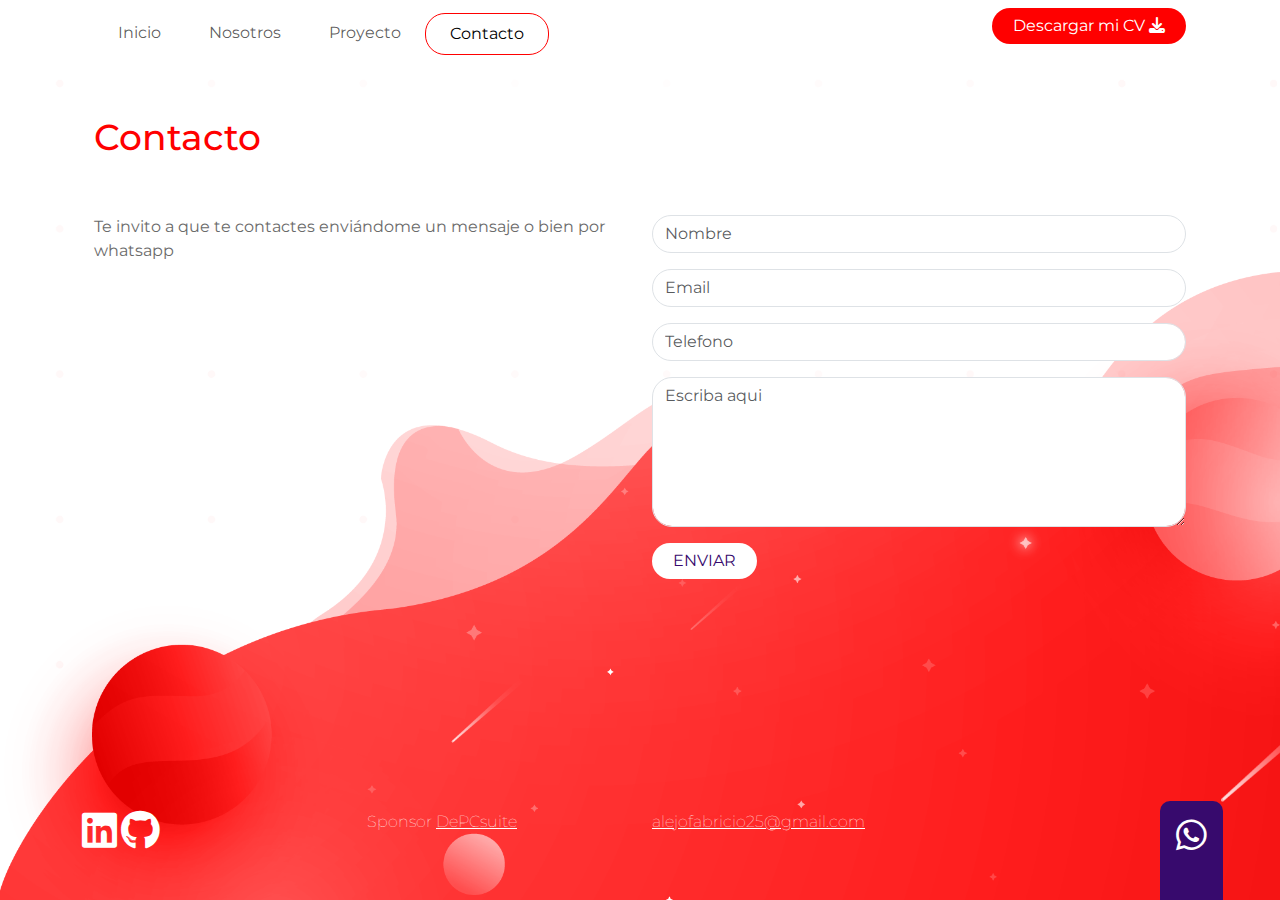
<file: contacto.html>
<!DOCTYPE html>
<html lang="es" class="h-100">

<head>
    <meta charset="UTF-8">
    <meta http-equiv="X-UA-Compatible" content="IE=edge">
    <meta name="viewport" content="width=device-width, initial-scale=1.0">
    <title>Contacto</title>
    <link rel="stylesheet" href="css/bootstrap/css/bootstrap.min.css">
    <script src="css/bootstrap/js/bootstrap.bundle.js"></script>
    <link rel="stylesheet" href="css/estilos.css">
    <link rel="stylesheet" href="css/fontawesome/css/all.min.css">
</head>

<body id="contacto" class="d-flex flex-column h-100">
    <header class="container">
        <nav class="navbar navbar-expand-md ">
            <div class="container-fluid">
                <button class="navbar-toggler" type="button" data-bs-toggle="collapse" data-bs-target="#navbarCollapse"
                    aria-controls="navbarCollapse" aria-expanded="false" aria-label="Toggle navigation">
                    <span class="navbar-toggler-icon"></span>
                </button>
                <div class="collapse navbar-collapse" id="navbarCollapse">
                    <ul class="navbar-nav me-auto mb-2 mb-md-0">
                        <li class="nav-item">
                            <a class="nav-link px-4" href="index.html">Inicio</a>
                        </li>
                        <li class="nav-item">
                            <a class="nav-link px-4" href="sobre-mi.html">Nosotros</a>
                        </li>
                        <li class="nav-item">
                            <a class="nav-link px-4" href="proyectos.html">Proyecto</a>
                        </li>
                        <li class="nav-item">
                            <a class="nav-link active px-4" href="contacto.html">Contacto</a>
                        </li>
                    </ul>
                    <ul class="nav-item">
                        <a class="btn btn-rojo" href="">Descargar mi CV <i class="fa-solid fa-download"></i> </a>
                    </ul>

                </div>
            </div>
        </nav>

        <div class="container">
            <div class="row">
                <div class="col-12 col-sm-6 py-5">
                    <h1>Contacto</h1>
                </div>
                <div class="container">
                    <div class="row">
                        <div class="col-12 col-sm-6">
                            <p>Te invito a que te contactes enviándome un mensaje o bien por whatsapp</p>
                        </div>
                        <div class="col-12 col-sm-6">
                            <form action="" method="POST">
                                <div class="pb-3">
                                    <input type="text" name="txtNombre" id="txtNombre" placeholder="Nombre"
                                        class="form-control">
                                </div>

                                <div class="pb-3">

                                    <input type="email" name="txtCorreo" id="txtCorreo" placeholder="Email"
                                        class="form-control">
                                </div>
                                <div class="pb-3">

                                    <input type="tel" name="txtTelefono" id="txtTelefono" placeholder="Telefono"
                                        class="form-control">
                                </div>
                                <div class="pb-3">

                                    <textarea name="txtArea" id="txtArea" required placeholder="Escriba aqui"
                                        class="form-control"></textarea>
                                </div>
                                <div class="pb-3">
                                    <button class="btn btn-blanco">ENVIAR</button>

                                </div>

                            </form>

                        </div>

                    </div>
                    
                </div>
    </header>

    <footer class="container mt-auto py-5">
        <div class="row">
            <div class="col-12 col-sm-3">
                <a href="https://www.linkedin.com" title="Visita mi Linkedin" target="_blank">
                    <i class="fa-brands fa-linkedin"></i></a>
                   <a href="https://github.com" title="Visita mi github" target="_blank"> <i class="fa-brands fa-github"></i></a>

            </div>


            <div class="col-12 col-sm-3">Sponsor
                <a href="https://depcsuite.com/?v=d72a48a8ebd2">DePCsuite</a>
            </div>

            <div class="col-12 col-sm-3"> <a href="mailto:alejofabricio25@gmail.com"> alejofabricio25@gmail.com</a>
            </div>

            <div class="col-12 col-sm-3"></div>

                <a href=""><i class="fa-brands fa-whatsapp px-3 pt-3 pb-5"></i></a>

        </div>


    </footer>


</body>

</html>
</file>
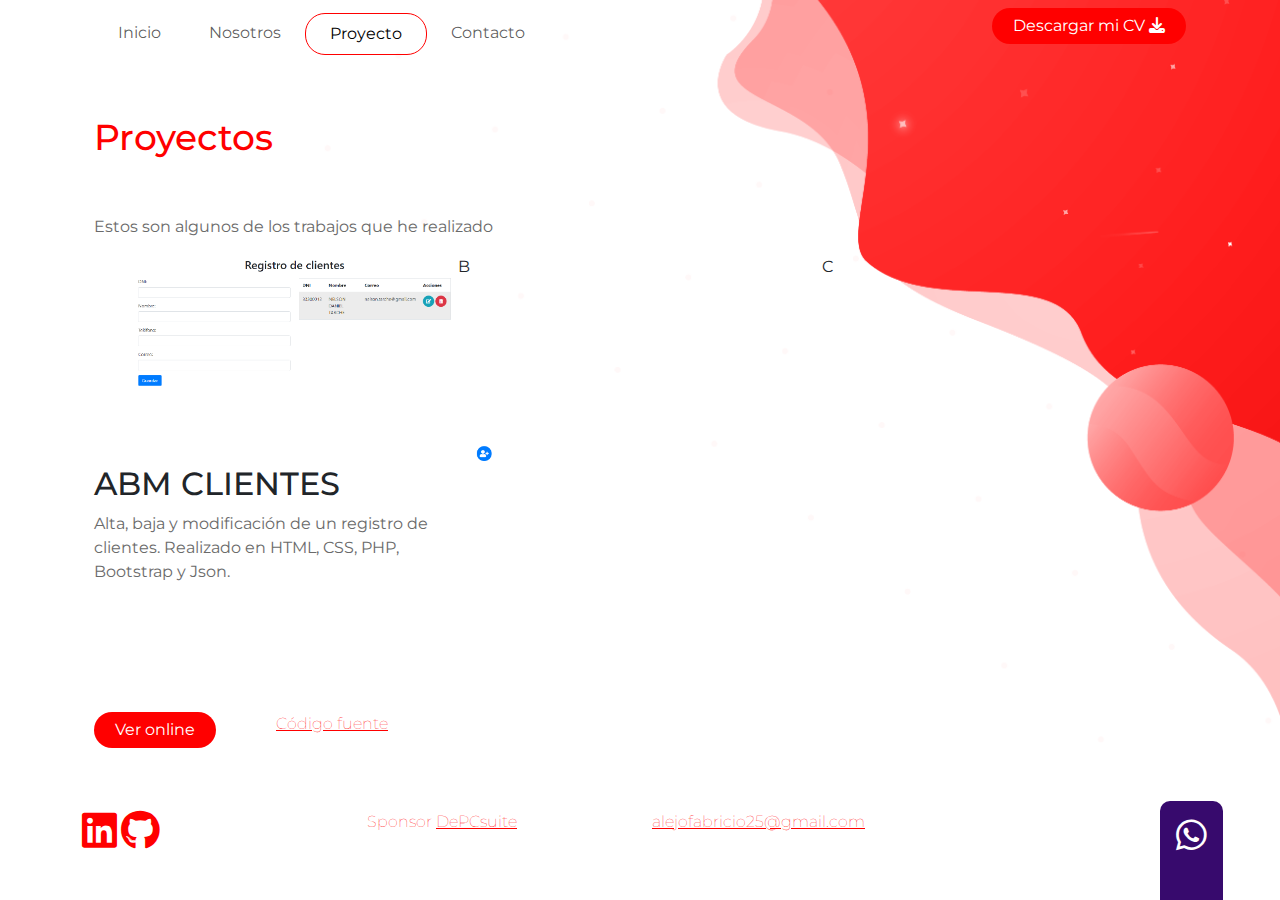
<file: proyectos.html>
<!DOCTYPE html>
<html lang="es" class="h-100">

<head>
    <meta charset="UTF-8">
    <meta http-equiv="X-UA-Compatible" content="IE=edge">
    <meta name="viewport" content="width=device-width, initial-scale=1.0">
    <title>Proyectos</title>
    <link rel="stylesheet" href="css/bootstrap/css/bootstrap.min.css">
    <script src="css/bootstrap/js/bootstrap.bundle.js"></script>
    <link rel="stylesheet" href="css/estilos.css">
    <link rel="stylesheet" href="css/fontawesome/css/all.min.css">
</head>

<body id="proyectos" class="d-flex flex-column h-100">
    <header class="container">
        <nav class="navbar navbar-expand-md ">
            <div class="container-fluid">
                <button class="navbar-toggler" type="button" data-bs-toggle="collapse" data-bs-target="#navbarCollapse"
                    aria-controls="navbarCollapse" aria-expanded="false" aria-label="Toggle navigation">
                    <span class="navbar-toggler-icon"></span>
                </button>
                <div class="collapse navbar-collapse" id="navbarCollapse">
                    <ul class="navbar-nav me-auto mb-2 mb-md-0">
                        <li class="nav-item">
                            <a class="nav-link px-4" href="index.html">Inicio</a>
                        </li>
                        <li class="nav-item">
                            <a class="nav-link px-4" href="sobre-mi.html">Nosotros</a>
                        </li>
                        <li class="nav-item">
                            <a class="nav-link active px-4" href="proyectos.html">Proyecto</a>
                        </li>
                        <li class="nav-item">
                            <a class="nav-link  px-4" href="contacto.html">Contacto</a>
                        </li>
                    </ul>
                    <ul class="nav-item">
                        <a class="btn btn-rojo" href="">Descargar mi CV <i class="fa-solid fa-download"></i> </a>
                    </ul>

                </div>
            </div>
        </nav>

        <div class="container">
            <div class="row">
                <div class="col-12 col-sm-6 py-5">
                    <h1>Proyectos</h1>
                </div>
                <div class="container">
                    <div class="row">
                        <div class="col-12 col-sm-6">
                            <p>Estos son algunos de los trabajos que he realizado</p>
                        </div>

                        <div class="row">
                            <div class="col-12 col-sm-4">
                                <img src="images/abmclientes.png" alt="abmclientes">

                                <div>
                                    <h2>
                                        ABM CLIENTES
                                    </h2>

                                    <div class="textos">
                                        <p>Alta, baja y modificación de un registro de clientes. Realizado en HTML, CSS,
                                            PHP, Bootstrap y Json.
                                        </p>
                                    </div>

                                     <div class="row"> 
                                    <div class="col-6">
                                        <button class="btn btn-rojo">Ver online</button>
                                    </div>

                                    <div class="col-6 codigo-fuente">
                                        <a href="" alt="Código fuente">Código fuente</a>
    
                                    </div>

                                    </div>  

                                </div>
                            </div>

                            <div class="col-12 col-sm-4">B</div>

                            <div class="col-12 col-sm-4">C</div>


                        </div>



                    </div>



    </header>

    <footer class="container mt-auto py-5">
        <div class="row">
            <div class="col-12 col-sm-3 git-link">
                <a href="https://www.linkedin.com" title="Visita mi Linkedin" target="_blank">
                    <i class="fa-brands fa-linkedin"></i></a>
                <a href="https://github.com" title="Visita mi github" target="_blank"> <i
                        class="fa-brands fa-github"></i></a>

            </div>


            <div class="col-12 col-sm-3 git-link">
                <p>Sponsor
                    <a href="https://depcsuite.com/?v=d72a48a8ebd2">DePCsuite</a>
                </p>
            </div>

            <div class="col-12 col-sm-3 git-link"> <a href="mailto:alejofabricio25@gmail.com">
                    alejofabricio25@gmail.com</a>
            </div>

            <div class="col-12 col-sm-3"></div>

            <a href=""><i class="fa-brands fa-whatsapp px-3 pt-3 pb-5"></i></a>

        </div>


    </footer>


</body>

</html>
</file>
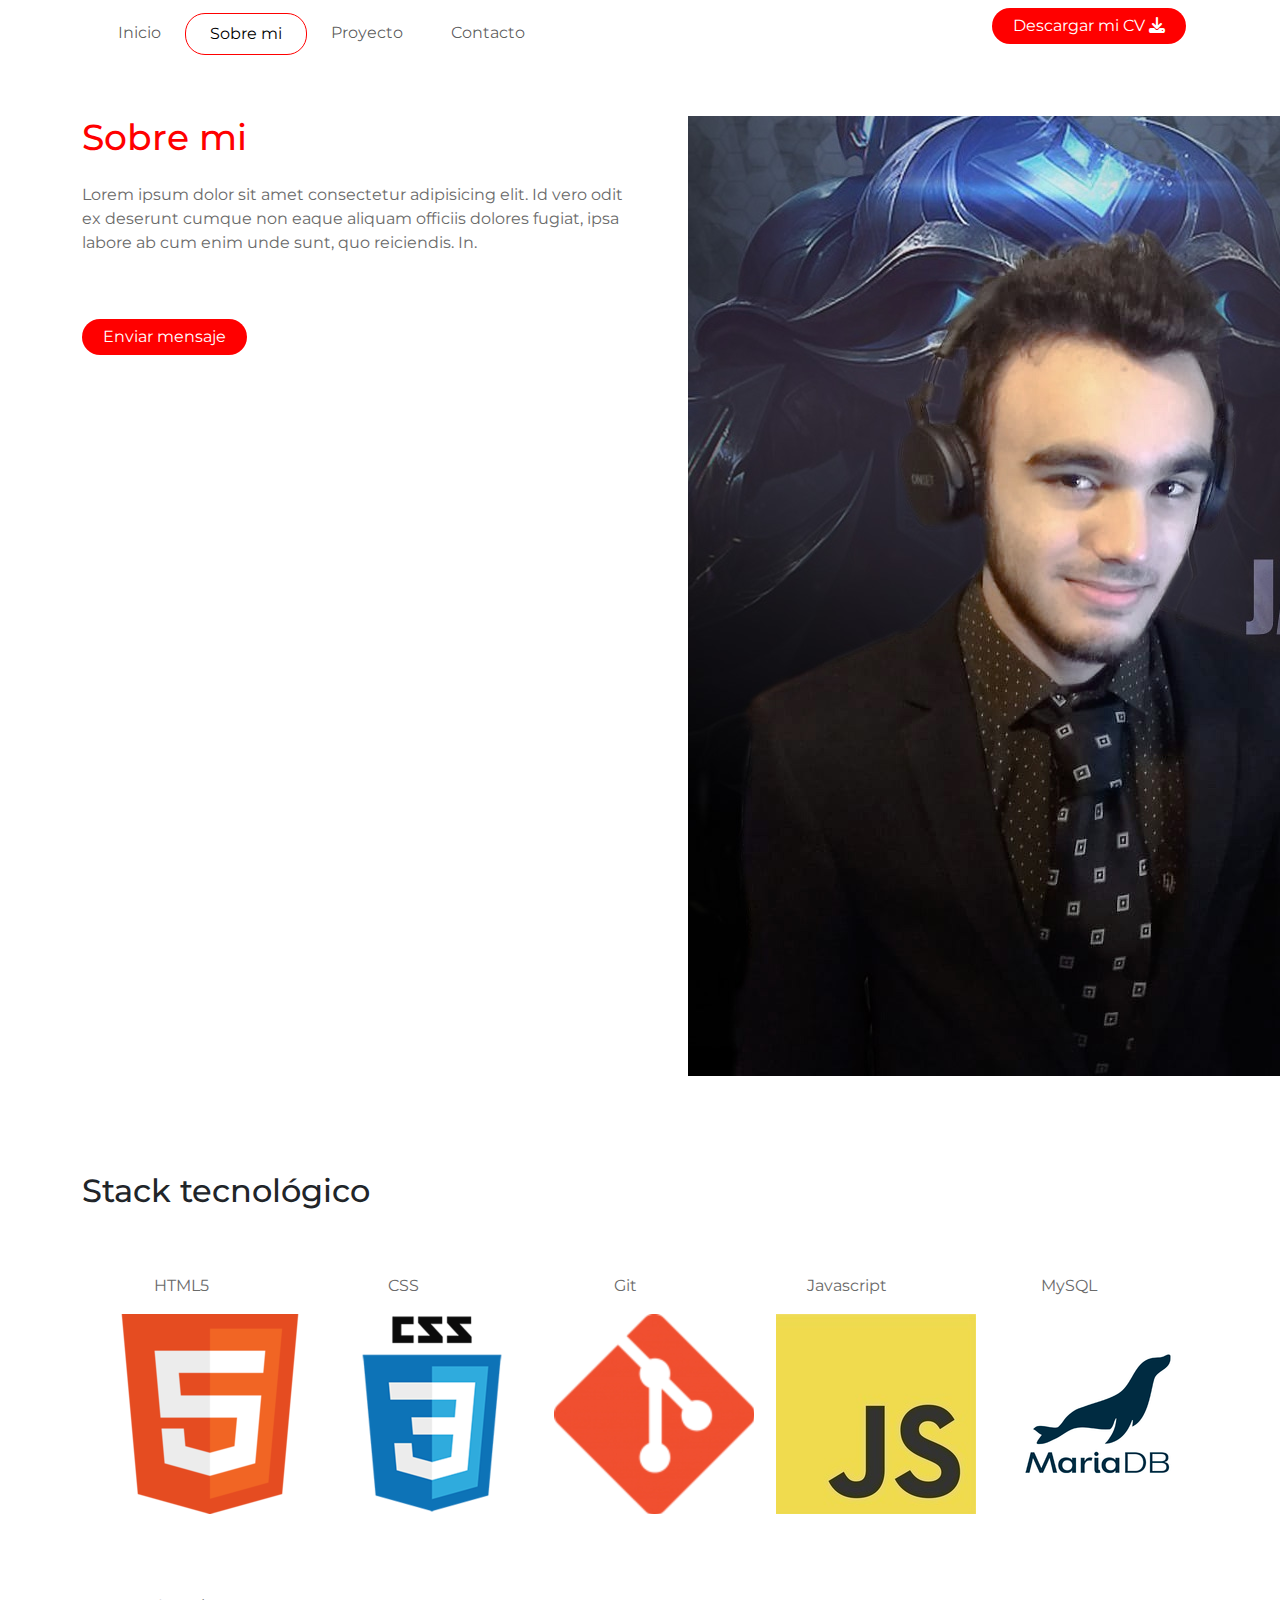
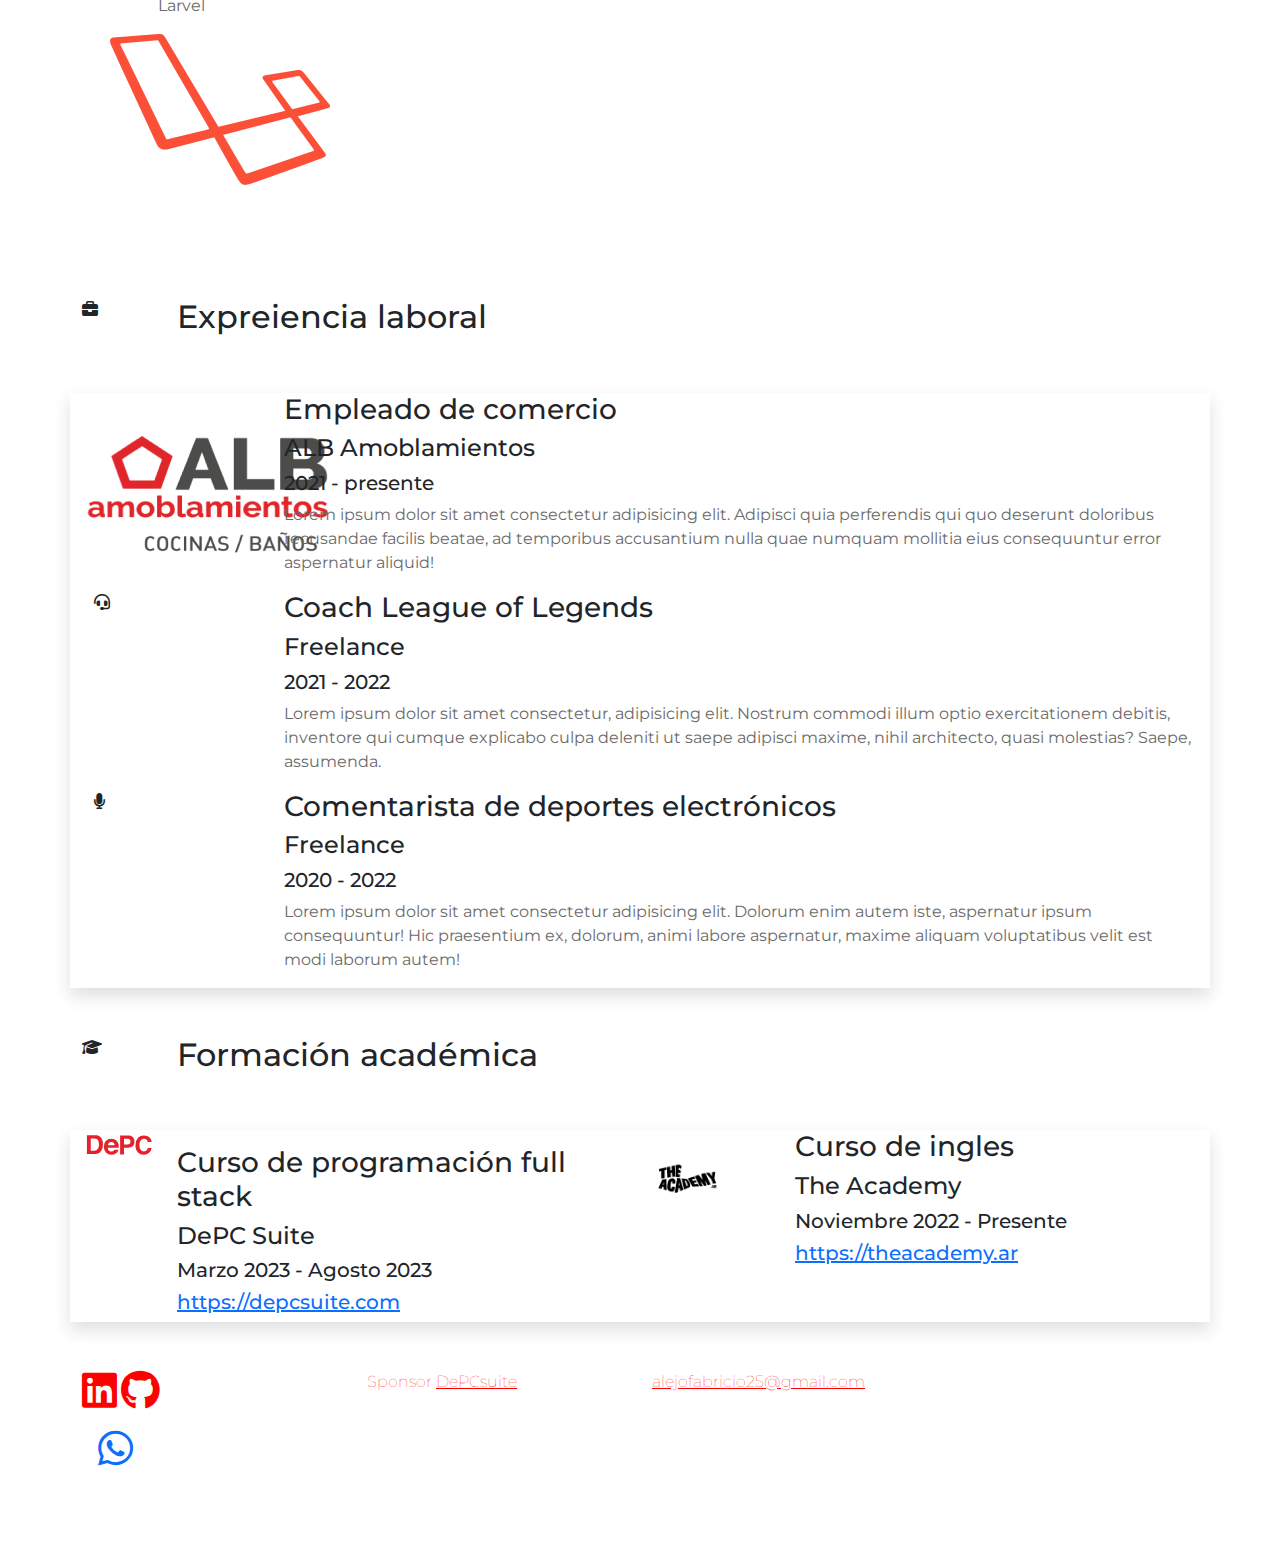
<file: sobre-mi.html>
<!DOCTYPE html>
<html lang="es" class="h-100">

<head>
    <meta charset="UTF-8">
    <meta http-equiv="X-UA-Compatible" content="IE=edge">
    <meta name="viewport" content="width=device-width, initial-scale=1.0">
    <title>Sobre mi</title>
    <link rel="stylesheet" href="css/bootstrap/css/bootstrap.min.css">
    <script src="css/bootstrap/js/bootstrap.bundle.js"></script>
    <link rel="stylesheet" href="css/estilos.css">
    <link rel="stylesheet" href="css/fontawesome/css/all.min.css">
</head>

<body id="sobre-mi">

    <header class="container">

        <nav class="navbar navbar-expand-md ">

            <div class="container-fluid">

                <button class="navbar-toggler" type="button" data-bs-toggle="collapse" data-bs-target="#navbarCollapse"
                    aria-controls="navbarCollapse" aria-expanded="false" aria-label="Toggle navigation">
                    <span class="navbar-toggler-icon"></span>
                </button>
                <div class="collapse navbar-collapse" id="navbarCollapse">
                    <ul class="navbar-nav me-auto mb-2 mb-md-0">
                        <li class="nav-item">
                            <a class="nav-link px-4" href="index.html">Inicio</a>
                        </li>
                        <li class="nav-item">
                            <a class="nav-link px-4 active" href="sobre-mi.html">Sobre mi</a>
                        </li>
                        <li class="nav-item">
                            <a class="nav-link px-4" href="proyectos.html">Proyecto</a>
                        </li>
                        <li class="nav-item">
                            <a class="nav-link  px-4" href="contacto.html">Contacto</a>
                        </li>
                    </ul>
                    <ul class="nav-item">
                        <a class="btn btn-rojo" href="">Descargar mi CV <i class="fa-solid fa-download"></i> </a>
                    </ul>

                </div>
            </div>
        </nav>
    </header>


    <main>

        <!--        SOBRE MI       -->

        <div class="container">

            <div class="row">

                <div class="col-12 col-sm-6 ">

                    <h1 class="pt-5">
                        Sobre mi
                    </h1>

                    <p class="pt-3">
                        Lorem ipsum dolor sit amet consectetur adipisicing elit. Id vero odit ex deserunt cumque non
                        eaque aliquam officiis dolores fugiat, ipsa labore ab cum enim unde sunt, quo reiciendis. In.
                    </p>

                    <div>
                        <button class="btn btn-rojo mt-5">Enviar mensaje</button>
                    </div>

                </div>

                <div class="col-12 col-sm-6 pt-5 ps-5 pb-5 jackfa">
                    <img src="images/Jackfa.jpg" alt="Jackfa">
                </div>

            </div>

        </div>

        <!--          STACK TECNOGOLOGICO        -->
        <section id="stack">

            <div class="container pt-4 pb-4">

                <div class="row">

                    <div class="class col-12">

                        <div class="pt-4 pb-3">
                            <h2 class="stack-tecnologico">
                                Stack tecnológico
                            </h2>
                        </div>

                    </div>

                </div>

                <div class="row imagenes">

                    <div class="col-sm-2 col-6 text-center p-4 imagenes-div m-3">

                        <p>
                            HTML5
                        </p>

                        <img src="images/html5.png" alt="html5">

                    </div>

                    <div class="col-sm-2 col-6 text-center p-4 imagenes-div m-3">

                        <p>
                            CSS
                        </p>

                        <img src="images/css.png" alt="css">

                    </div>

                    <div class="col-sm-2 col-6 text-center p-4 imagenes-div m-3">

                        <p>
                            Git
                        </p>

                        <img src="images/git.png" alt="git">

                    </div>

                    <div class="col-sm-2 col-6 text-center p-4 imagenes-div m-3">

                        <p>
                            Javascript
                        </p>

                        <img src="images/javascript.jpeg" alt="javascript">

                    </div>

                    <div class="col-sm-2 col-6 text-center p-4 imagenes-div m-3">

                        <p>
                            MySQL
                        </p>

                        <img src="images/mysql.png" alt="mysql">
                    </div>

                    <div class="col-sm-2 col-6 text-center p-4 imagenes-div m-3">

                        <p>
                            Larvel
                        </p>

                        <img src="images/220px-Laravel.svg_.png" alt="Laravel">

                    </div>
                </div>
            </div>
        </section>

        <section id="experiencia-laboral">

            <div class="container">
                <div class="row pt-5 pb-5">

                    <div class="col-sm-1 maleta">
                        <i class="fa-solid fa-briefcase"></i>
                    </div>

                    <div class="class col-sm-11">
                        <h2>
                            Expreiencia laboral
                        </h2>
                    </div>

                </div>

                <div class="row shadow">

                    <div class="col-sm-2 pt-3 alb">

                        <img src="images/alb-amoblamientos.png" alt="alb-amoblamientos">

                    </div>

                    <div class="col-sm-10 ps-4">

                        <h3>
                            Empleado de comercio
                        </h3>
                        <h4>
                            ALB Amoblamientos
                        </h4>
                        <h5>
                            2021 - presente
                        </h5>
                        <p>
                            Lorem ipsum dolor sit amet consectetur adipisicing elit. Adipisci quia perferendis qui quo
                            deserunt doloribus recusandae facilis beatae, ad temporibus accusantium nulla quae numquam
                            mollitia eius consequuntur error aspernatur aliquid!
                        </p>

                    </div>


                    <div class="col-sm-2 alb ps-4 auris">
                        <i class="fa-solid fa-headset"></i>
                    </div>
                    <div class="col-sm-10 ps-4">

                        <h3>
                            Coach League of Legends
                        </h3>

                        <h4>
                            Freelance
                        </h4>

                        <h5>
                            2021 - 2022
                        </h5>

                        <p>
                            Lorem ipsum dolor sit amet consectetur, adipisicing elit. Nostrum commodi illum optio
                            exercitationem debitis, inventore qui cumque explicabo culpa deleniti ut saepe adipisci
                            maxime, nihil architecto, quasi molestias? Saepe, assumenda.
                        </p>

                    </div>

                    <div class="col-sm-2 ps-4 mic">
                        <i class="fa-solid fa-microphone"></i>
                    </div>

                    <div class="class col-sm-10 ps-4">
                        <h3>
                            Comentarista de deportes electrónicos
                        </h3>

                        <h4>
                            Freelance
                        </h4>

                        <h5>
                            2020 - 2022
                        </h5>

                        <p>
                            Lorem ipsum dolor sit amet consectetur adipisicing elit. Dolorum enim autem iste, aspernatur
                            ipsum consequuntur! Hic praesentium ex, dolorum, animi labore aspernatur, maxime aliquam
                            voluptatibus velit est modi laborum autem!
                        </p>

                    </div>

                </div>
                <div class="row pt-5 pb-5">

                    <div class="class col-sm-1 gorro">
                        <i class="fa-solid fa-graduation-cap"></i>
                    </div>

                    <div class="class col-sm-11">
                        <h2>
                            Formación académica
                        </h2>
                    </div>
                </div>

                <div class="row shadow">

                    <div class="col-sm-6">

                        <div class="row">

                            <div class="col-sm-2 ps-3 pb-2 depc">
                                <img src="images/logo-depcsuite.svg" alt="DePCsuite">
                            </div>
                            <div class="col sm-10 pt-3">
                                <h3>
                                    Curso de programación full stack
                                </h3>

                                <h4>
                                    DePC Suite
                                </h4>

                                <h5>
                                    Marzo 2023 - Agosto 2023
                                </h5>

                                <h5>
                                    <a href="https://depcsuite.com/?v=d72a48a8ebd2">https://depcsuite.com</a>
                                </h5>
                            </div>
                        </div>
                    </div>

                    <div class="col-sm-6 ingles">
                        <div class="row">
                          <div class="col-sm-2 pt-3">
                            <img src="images/the-academyjpg.jpg" alt="theacademy" class="img-fluid max-width: 100%">
                          </div>
                          <div class="col-sm-10">
                            <h3 class="ms-5">Curso de ingles</h3>
                            <h4 class="ms-5">The Academy</h4>
                            <h5 class="ms-5">Noviembre 2022 - Presente</h5>
                            <h5 class="ms-5"><a href="https://theacademy.ar">https://theacademy.ar</a></h5>
                          </div>
                        </div>
                      </div>
                      
                      




                </div>


            </div>







        </section>

    </main>

    <footer class="container mt-auto py-5">
        <div class="row">
            <div class="col-12 col-sm-3 git-link">
                <a href="https://www.linkedin.com" title="Visita mi Linkedin" target="_blank">
                    <i class="fa-brands fa-linkedin"></i></a>
                <a href="https://github.com" title="Visita mi github" target="_blank"> <i
                        class="fa-brands fa-github"></i></a>

            </div>


            <div class="col-12 col-sm-3 git-link">
                <p>Sponsor
                    <a href="https://depcsuite.com/?v=d72a48a8ebd2">DePCsuite</a>
                </p>
            </div>

            <div class="col-12 col-sm-3 git-link"> <a href="mailto:alejofabricio25@gmail.com">
                    alejofabricio25@gmail.com</a>
            </div>

            <div class="col-12 col-sm-3"></div>

            <a href=""><i class="fa-brands fa-whatsapp px-3 pt-3 pb-5"></i></a>

        </div>

    </footer>

</body>
</file>
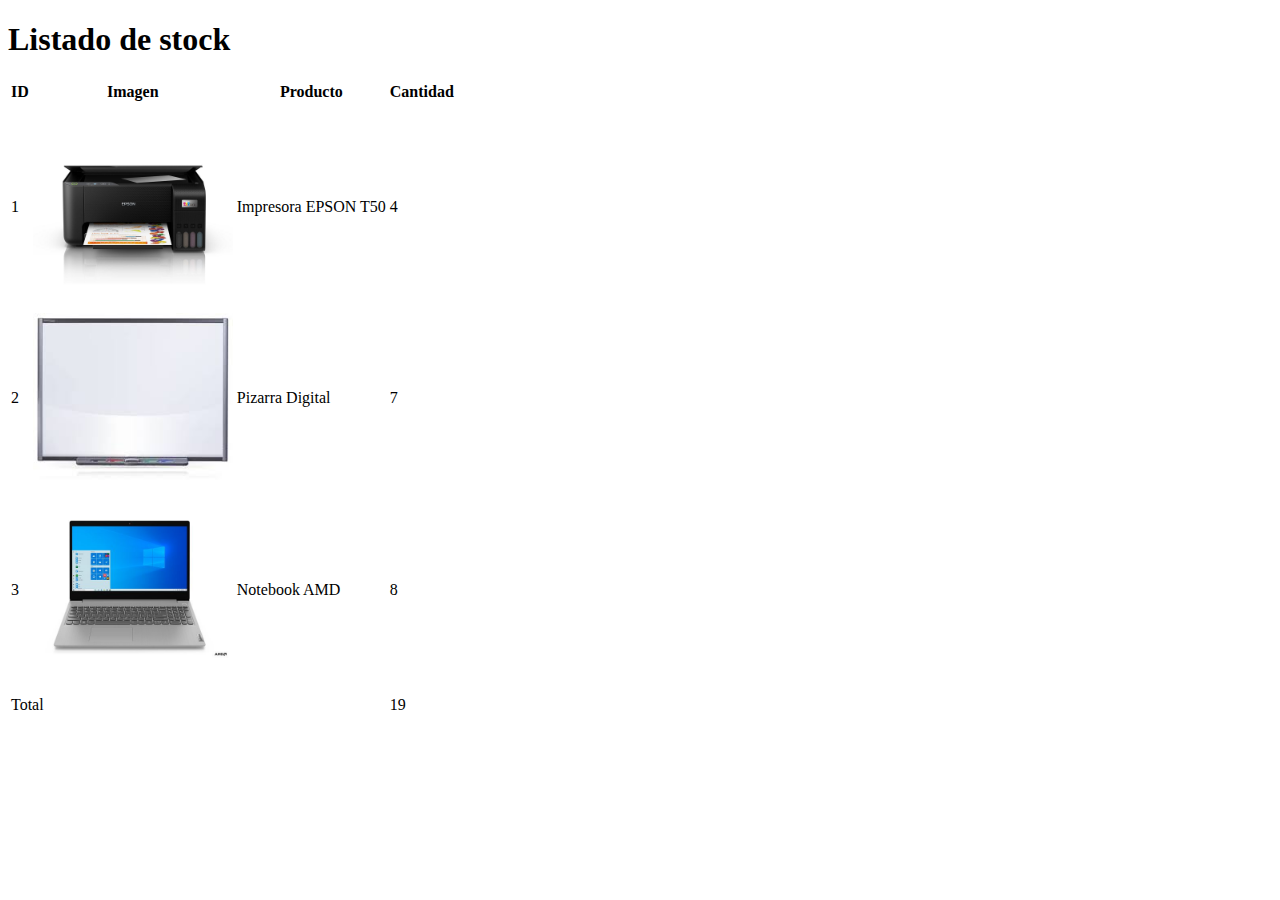
<file: tabla-producto-img.html>
<!DOCTYPE html>
<html lang="es">

<head>
    <meta charset="UTF-8">
    <meta http-equiv="X-UA-Compatible" content="IE=edge">
    <meta name="viewport" content="width=device-width, initial-scale=1.0">
    <title>Document</title>
    <link href="https://cdn.jsdelivr.net/npm/bootstrap@5.3.0-alpha1/dist/css/bootstrap.min.css" rel="stylesheet"
        integrity="sha384-GLhlTQ8iRABdZLl6O3oVMWSktQOp6b7In1Zl3/Jr59b6EGGoI1aFkw7cmDA6j6gD" crossorigin="anonymous">
</head>

<body>
    <main class="container">
        <div class="row">
            <div class="col-12 text-center py-5">
                <h1>
                    Listado de stock
                </h1>
            </div>
        </div>
        <div class="row">
            <div class="col-12"></div>
            <table class="table border table-hover">
                <thead>
                    <tr>
                        <th>ID</th>
                        <th>Imagen</th>
                        <th>Producto</th>
                        <th>Cantidad</th>
                    </tr>
                </thead>
                <tbody>
                    <tr>
                        <td>
                            1
                        </td>
                        <td>
                            <img src="images/impresora.jpg" alt="Impresora" width="200px" class="img-thumbnail">
                        </td>
                        <td>
                            Impresora EPSON T50
                        </td>
                        <td>
                            4
                        </td>
                    </tr>
                    <tr>
                        <td> 2</td>
                        <td> <img src="images/pizarra digital.jpeg" alt="Pizarra digital" width="200px"
                                class="img-thumbnail"></td>
                        <td>Pizarra Digital</td>
                        <td>7 </td>
                    </tr>
                    <tr>
                        <td> 3</td>
                        <td>
                            <img src="images/notebook.jpg" alt="notebook" width="200px" class="img-thumbnail">
                        </td>
                        <td>Notebook AMD</td>
                        <td>8</td>
                    </tr>
                    <td colspan="3">Total</td>
                    <td>19</td>
                </tbody>
            </table>
        </div>
    </main>
</body>

</html>
</file>
<file: css/estilos.css>
@import url('https://fonts.googleapis.com/css2?family=Montserrat:ital,wght@0,100;0,200;0,300;0,400;0,500;0,600;0,700;0,800;0,900;1,100;1,200;1,300;1,400;1,500;1,600;1,700;1,800;1,900&display=swap');

/*            CONTACTO            */

button  {border-radius: 10px;
}
.form-control{
border-radius: 20px;
}

#contacto {
    background-image: url(..//images/fondo-contacto.png);
    background-size: cover;
}



nav a{
    color: #282828;
}

nav .active{
    border-radius: 20px;
    border: 1px solid red;
}

.btn-rojo {
    background-color: red;
    color: white;
    border-radius: 20px;
    padding:5px 20px;
    
}

.btn-rojo:hover {
    background-color: white;
    color: red;
    border: 1px solid black;
}

body {
    font-family: 'Montserrat', sans-serif;
}

h1 {
    font-size: 36px;
    color: red;
}

textarea{
    height: 150px;
}
p{
    color: #6a6a6a;
    font-size: 16px;
}

.btn-blanco {
    background-color: white;
    color: #370a6d;
    border-radius: 20px;
    padding:5px 20px
}

.btn-blanco:hover {
    background-color: #370a6d;
    color:white ;
}

footer i{
    font-size: 40px;
    
}

#contacto footer,#contacto footer a{
    color: white;
    font-weight: 100;
} 


#contacto .fa-linkedin{
    color: white;
}

#contacto .fa-github{
    color:white;
}

/*                          PROYECTOS                     */


#proyectos {
    background-image: url(..//images/fondo-proyectos.png);
    background-size: cover;
}

#proyectos img {
    height: 210px;
}

.textos{
height: 200px;
}

.git-link a,.git-link p, .codigo-fuente a{
    color: red;
    font-weight: 100;
} 

.codigo-fuente a{
    font-size: 16px;
}

.proyectos h2{
    font-size: 15px;
    background-color: red;
    color: white;
    height: 50px;   
    background: rgb(162,9,39);
    background: linear-gradient(90deg, rgba(162,9,39,1) 0%, rgba(207,8,44,1) 35%);      
}

.tarjeta{
    border:1px solid #eee;
}


#contacto .fa-whatsapp,#proyectos .fa-whatsapp{
    position: fixed;
    right: 57px;
    bottom: 0px;
    font-size: 35px;
    background-color: #370a6d;
    border-top-right-radius: 10px;
    border-top-left-radius: 10px;
    color: white;
}

/*                    INICIO                  */                    
              

#inicio {
    background-image: url(../images/fondo-contacto.png)
    background-size: cover;
}
</file>
